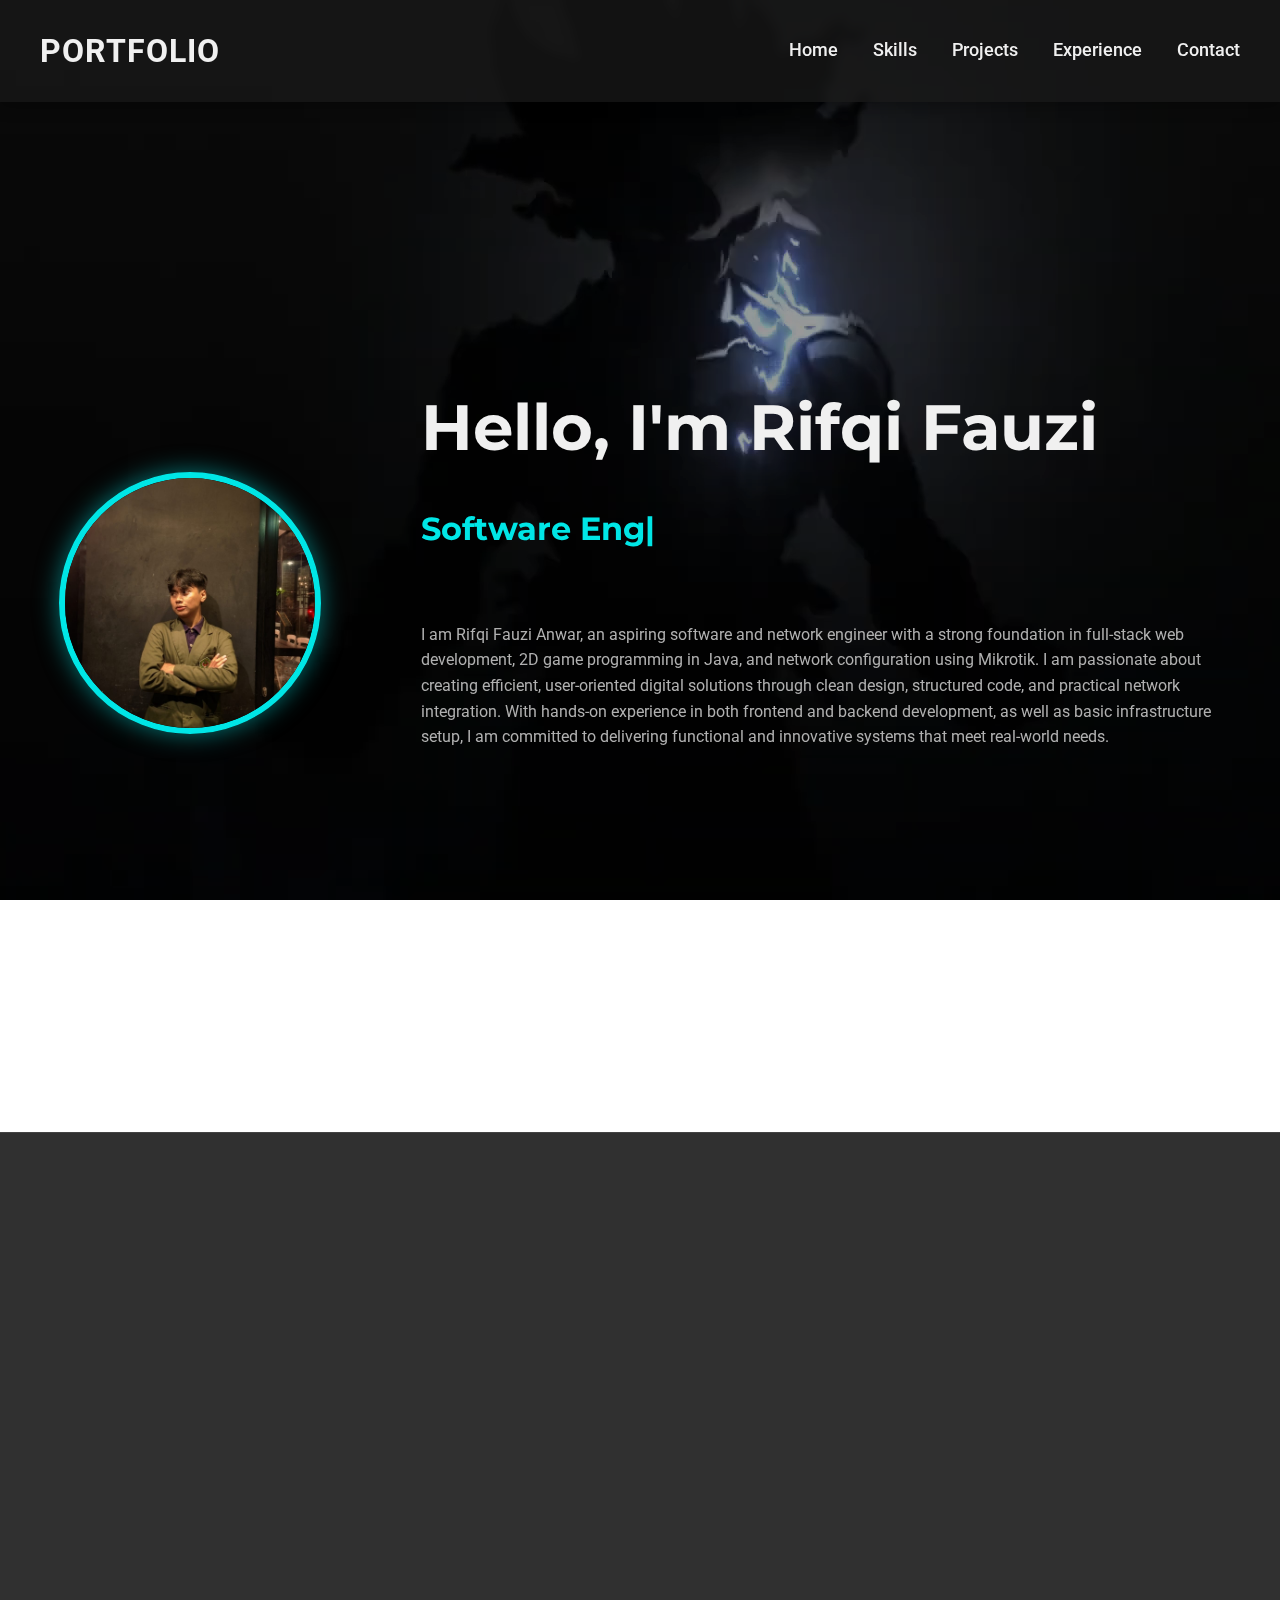
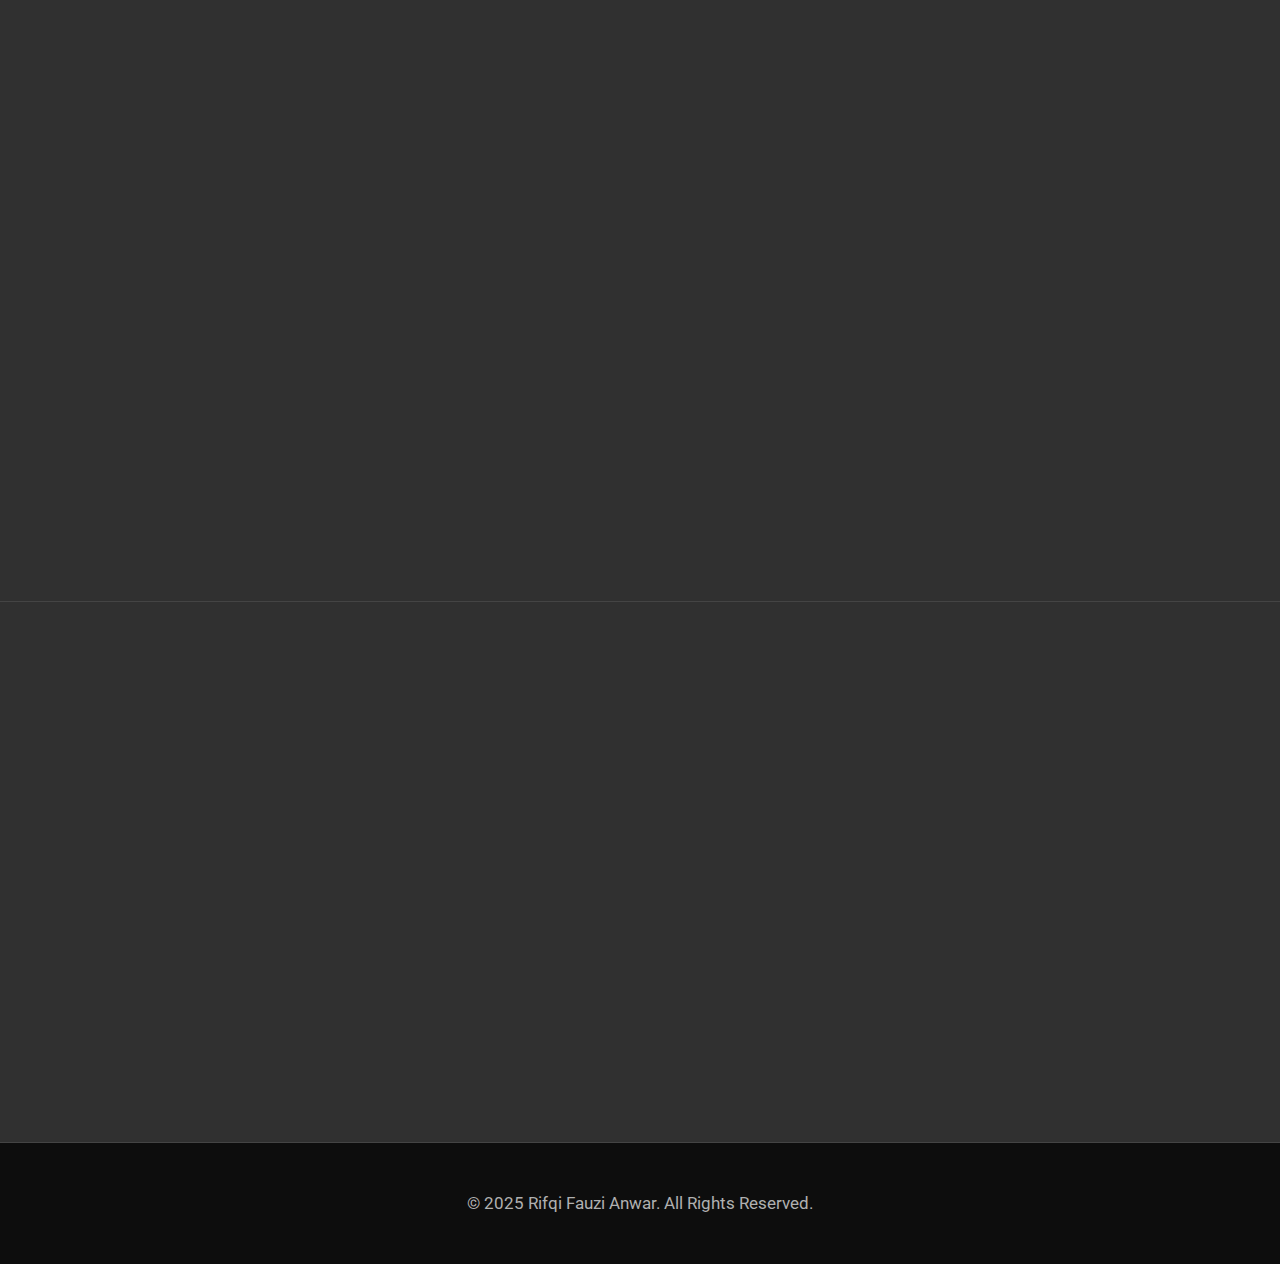
<file: index.html>
<!DOCTYPE html>
<html lang="en">
<head>
    <meta charset="UTF-8">
    <meta name="viewport" content="width=device-width, initial-scale=1.0">
    <title>Rifqi Fauzi | Portfolio</title>
    <link rel="stylesheet" href="style.css">
    <link href="https://fonts.googleapis.com/css2?family=Roboto:wght@300;400;700&family=Montserrat:wght@400;600;700&display=swap" rel="stylesheet">
    <link rel="stylesheet" href="https://cdnjs.cloudflare.com/ajax/libs/font-awesome/6.0.0-beta3/css/all.min.css">
</head>
<body>
    <div class="video-background">
        <video autoplay loop muted playsinline>
            <source src="liveaction/Mui Goku live wallpaper 4K by motion graphics en koncepto.mp4" type="video/mp4">
        </video>
    </div>

    <header class="header">
        <div class="container">
            <a href="#" class="logo">Portfolio</a>
            <input type="checkbox" id="nav-toggle" class="nav-toggle">
            <label for="nav-toggle" class="nav-toggle-label">
                <span class="burger-icon"></span>
            </label>

            <nav class="nav-menu">
                <ul>
                    <li><a href="#home">Home</a></li>
                    <li><a href="#skills">Skills</a></li>
                    <li><a href="#projects">Projects</a></li>
                    <li><a href="#experience">Experience</a></li>
                    <li><a href="#contact">Contact</a></li>
                </ul>
            </nav>
        </div>
    </header>

    <main>
        <section id="home" class="hero-section">
            <div class="container hero-content">
                <div class="hero-image">
                    <img src="./img/profil.jpg" alt="Your Photo">
                </div>
                <div class="hero-text">
                    <h1 class="typed-text-heading"></h1>
                    <h2 class="typed-text-subheading"></h2>
                    <p class="typed-text-paragraph"></p>
                    <div class="hero-buttons">
                        <a href="#projects" class="btn btn-primary">View My Projects <i class="fas fa-arrow-right"></i></a>
                        <a href="https://drive.google.com/file/d/1hKpaADxq1aXtyPR8SCDqiWTc4B7EosRf/view?usp=sharing" target="_blank" class="btn btn-secondary">View CV <i class="fas fa-file-pdf"></i></a>
                    </div>
                </div>
            </div>
        </section>

        <section id="skills" class="skills-section">
            <div class="container">
                <h2 class="animate-on-scroll"><i class="fas fa-cogs"></i> My Skills</h2>
                <div class="skills-grid">
                    <div class="skill-category animate-on-scroll">
                        <h3><i class="fas fa-code"></i> Development Skills</h3>
                        <ul>
                            <li><strong>Backend:</strong> Java, PHP, Object-Oriented Programming (OOP)</li>
                            <li><strong>Frontend:</strong> HTML, CSS, JavaScript (React.js), UI/UX Design</li>
                            <li><strong>Database:</strong> MySQL</li>
                            <li><strong>Tools:</strong> VSCode, IntelliJ IDEA, GitHub</li>
                        </ul>
                    </div>
                    <div class="skill-category animate-on-scroll">
                        <h3><i class="fas fa-network-wired"></i> Networking Skills</h3>
                        <ul>
                            <li><strong>Mikrotik:</strong> RouterOS Configuration, Firewall, VPN, Hotspot, QoS</li>
                            <li><strong>Concepts:</strong> TCP/IP, DNS, DHCP, Subnetting, Routing</li>
                            <li><strong>Hardware:</strong> Router, Switch, Access Point Management</li>
                            <li><strong>Troubleshooting:</strong> Network and Connectivity</li>
                        </ul>
                    </div>
                </div>
            </div>
        </section>

        <section id="projects" class="projects-section">
            <div class="container">
                <h2 class="animate-on-scroll"><i class="fas fa-folder-open"></i> Featured Projects</h2>
                <div class="project-grid">
                    <div class="project-card animate-on-scroll">
                        <img src="img/Surabaya.jpg" alt="Project 1">
                        <div class="card-content">
                            <h3>THE AWAKENING OF SURABAYA (Java-based 2D Game)</h3>
                            <p>A retro-style 2D platformer game built using Java, inspired by the Indonesian historical battle of Surabaya. Players navigate through multiple levels, defeat enemies using ranged attacks, avoid traps, and reach the Indonesian flag to win. The game features character animation, enemy AI, background music, sound effects, and collision mechanics.</p>
                            <p class="tech-stack"><i class="fas fa-microchip"></i> Tech Stack: Java, Java Swing, OOP, Game Loop, Sprite Animation, Sound Effects, Collision Detection </p>
                            <div class="card-buttons">
                                <a href="https://github.com/Fauziian/The-Awakening-Of-Surabaya" target="_blank" class="btn btn-card"><i class="fab fa-github"></i> </a>
                                <a href="https://drive.google.com/file/d/1KlJ7wRQqPHCPFl1VlrER2iYW54iyVHRs/view?usp=sharing" target="_blank" class="btn btn-card"><i class="fas fa-globe"></i> </a>
                            </div>
                        </div>
                    </div>
                    <div class="project-card animate-on-scroll">
                        <img src="img/GUITARHOBBY.png" alt="Project 2">
                        <div class="card-content">
                            <h3>GuitarHobbys (Web Project)</h3>
                            <p>A responsive static website showcasing various guitar types, brands, and accessories for music enthusiasts. Designed with a clean layout and interactive features such as hover effects and navigation menu. Suitable for beginner-level frontend development demonstration.</p>
                            <p class="tech-stack"><i class="fas fa-microchip"></i> Tech Stack: HTML, CSS, JavaScript</p>
                            <div class="card-buttons">
                                <a href="https://github.com/Fauziian/GuitarHobbys" target="_blank" class="btn btn-card"><i class="fab fa-github"></i> </a>
                                <a href="https://fauziian.github.io/GuitarHobbys/" target="_blank" class="btn btn-card"><i class="fas fa-globe"></i> </a>
                            </div>
                        </div>
                    </div>
                     <div class="project-card animate-on-scroll">
                        <img src="img/JKT48.png" alt="Project 3">
                        <div class="card-content">
                            <h3>JKT 48 Entertainment (Web Project)</h3>
                            <p>An entertainment-themed website inspired by JKT48, showcasing member profiles, latest news, image galleries, and fan interactions. Developed using HTML, CSS, JavaScript, and PHP to create dynamic and interactive content. The site includes navigation menus, multimedia elements, and structured layout to enhance user experience.</p>
                            <p class="tech-stack"><i class="fas fa-microchip"></i> Tech Stack: HTML, PHP, CSS, JavaScript</p>
                            <div class="card-buttons">
                                <a href="https://github.com/Fauziian/JKT48" target="_blank" class="btn btn-card"><i class="fab fa-github"></i> </a>
                                <a href="https://fauziian.github.io/JKT48/" target="_blank" class="btn btn-card"><i class="fas fa-globe"></i> </a>
                            </div>
                        </div>
                    </div>
                    <div class="project-card animate-on-scroll">
                        <img src="img/gamingstore.png" alt="Project 3">
                        <div class="card-content">
                            <h3>Gaming Shop (Web Project)</h3>
                            <p>A simple and responsive website for showcasing gaming products such as consoles, accessories, and merchandise. Built using HTML and CSS with a modern layout, product display sections, and attractive visual elements to enhance user engagement. Designed as a static frontend project for UI/UX practice.</p>
                            <p class="tech-stack"><i class="fas fa-microchip"></i> Tech Stack: HTML, CSS</p>
                            <div class="card-buttons">
                                <a href="https://github.com/Fauziian/GamingShop" target="_blank" class="btn btn-card"><i class="fab fa-github"></i> </a>
                                <a href="https://fauziian.github.io/GamingShop/" target="_blank" class="btn btn-card"><i class="fas fa-globe"></i> </a>
                            </div>
                        </div>
                    </div>
                </div>
                <div id="additional-projects" class="project-grid hidden">
                    <div class="project-card animate-on-scroll">
                        <img src="img/Horison Unjani.png" alt="Wait for update">
                        <div class="card-content">
                            <h3>Hotel Reservation</h3>
                            <p>A hotel reservation system designed for Unjani students seeking accommodation check-in services.</p>
                            <p class="tech-stack"><i class="fas fa-microchip"></i> Tech Stack: PHP, CSS, JavaScript</p>
                            <div class="card-buttons">
                                <a href="https://github.com/Fauziian/Reservasi-Hotel" target="_blank" class="btn btn-card"><i class="fab fa-github"></i></a>
                            </div>
                        </div>
                    </div>
                    <div class="project-card animate-on-scroll">
                        <img src="img/update.jpg" alt="Wait for update">
                        <div class="card-content">
                            <h3>Wait for Update</h3>
                            <p>Wait for update</p>
                            <p class="tech-stack"><i class="fas fa-microchip"></i> Tech Stack: WAIT</p>
                            <div class="card-buttons">
                                <a href="#" target="_blank" class="btn btn-card"><i class="fab fa-github"></i></a>
                                <a href="#" target="_blank" class="btn btn-card"><i class="fas fa-globe"></i></a>
                            </div>
                        </div>
                    </div>
                    <div class="project-card animate-on-scroll">
                        <img src="img/update.jpg" alt="Wait for update">
                        <div class="card-content">
                            <h3>Wait for Update</h3>
                            <p>Wait for update</p>
                            <p class="tech-stack"><i class="fas fa-microchip"></i> Tech Stack: WAIT</p>
                            <div class="card-buttons">
                                <a href="#" target="_blank" class="btn btn-card"><i class="fab fa-github"></i></a>
                                <a href="#" target="_blank" class="btn btn-card"><i class="fas fa-globe"></i></a>
                            </div>
                        </div>
                    </div>
                </div>
                <div class="text-center animate-on-scroll" style="margin-top: 40px;">
                    <button id="toggle-projects-btn" class="btn btn-primary">View All Projects <i class="fas fa-angle-double-right"></i></button>
                </div>
            </div>
        </section>

        <section id="experience" class="experience-section">
            <div class="container">
                <h2 class="animate-on-scroll"><i class="fas fa-briefcase"></i> Work Experience</h2>
                
                <div class="job-entry animate-on-scroll">
                    <h3>Field Work Practice (PKL) at PT. Wastama</h3>
                    <p class="job-duration"><i class="fas fa-calendar-alt"></i> January 1, 2020 – March 25, 2020</p>
                    <ul>
                        <li>Configured and maintained network devices such as Access Points, Mikrotik RouterOS, and Switch HUB to ensure optimal and stable connectivity.</li>
                        <li>Performed installation and adjustment of Point-to-Point (PtP) wireless connections between regions using Triangle towers and wireless shooting devices, securing long-distance data communication paths.</li>
                        <li>Managed bandwidth for various internet services, optimizing speed distribution and ensuring Quality of Service (QoS) for users.</li>
                        <li>Designed and implemented network infrastructure for the Computer Lab, ensuring a stable and secure environment for practical activities and development.</li>
                        <li>Actively served as Network Operation Center (NOC) personnel, performing proactive network monitoring, identification, and troubleshooting to minimize downtime.</li>
                    </ul>
                    <div class="job-entry-buttons" style="margin-top: 20px;">
                        <a href="experience1.html" class="btn btn-card"><i class="fas fa-images"></i> View Photos</a>
                    </div>
                </div>

                <div class="job-entry animate-on-scroll">
                    <h3>Production Operator at PT. Asahi Agung Abadi Mandiri</h3>
                    <p class="job-duration"><i class="fas fa-calendar-alt"></i> November 20, 2021 – August 20, 2023</p>
                    <ul>
                        <li>Operated and maintained high-capacity press machines for mass production of lamp shades, ensuring quality and production efficiency.</li>
                        <li>Performed precise measurements on lamp shade containers, ensuring accurate dimensions for perfect compatibility with various LED lamp sizes.</li>
                        <li>Identified and rapidly resolved technical issues (errors/malfunctions) on press machines, minimizing production downtime and maintaining operational continuity.</li>
                        <li>Coordinated with the production team to optimize workflows and ensure daily production targets were met.</li>
                    </ul>
                    <div class="job-entry-buttons" style="margin-top: 20px;">
                        <a href="experience2.html" class="btn btn-card"><i class="fas fa-images"></i> View Photos</a>
                        <a href="path/to/your/paklaring_pt_asahi.pdf" download class="btn btn-card">
                            <i class="fas fa-download"></i> Employment Letter
                        </a>
                    </div>
                </div>
            </div>
        </section>

        <section id="contact" class="contact-section">
            <div class="container">
                <h2 class="animate-on-scroll"><i class="fas fa-paper-plane"></i> Contact Me</h2>
                <p class="animate-on-scroll">If you are interested in Project Team collaboration, contact me via:</p>
                <div class="contact-links">
                    <a href="mailto:rifqifauzii.an@gmail.com?subject=Question from Your Portfolio" class="contact-item animate-on-scroll"><i class="fas fa-envelope"></i> rifqifauzii.an@gmail.com</a>
                    <a href="https://www.linkedin.com/in/rifqi-fauzi-anwar-ab486b290/" target="_blank" class="contact-item animate-on-scroll"><i class="fab fa-linkedin"></i> LinkedIn/RifqiFauzi</a>
                    <a href="https://github.com/Fauziian" target="_blank" class="contact-item animate-on-scroll"><i class="fab fa-github"></i> GitHub/Fauziian</a> 
                </div>
                <div class="contact-links">
                    <a href="https://www.instagram.com/rfqifziannn/?__pwa=1#" target="_blank" class="contact-item animate-on-scroll"><i class="fab fa-instagram"></i> Instagram/rfqifziannn</a>
                    <a href="https://www.tiktok.com/@fauziiann?is_from_webapp=1&sender_device=pc" target="_blank" class="contact-item animate-on-scroll"><i class="fab fa-tiktok"></i> TikTok/fauziiann</a>
                    <a href="https://www.youtube.com/@Fauzii_An" target="_blank" class="contact-item animate-on-scroll"><i class="fab fa-youtube"></i> YouTube/
Rifqi Fauzi Anwar</a>
                </div>
            </div>
        </section>
    </main>

    <footer class="footer">
        <div class="container">
            <p>© 2025 Rifqi Fauzi Anwar. All Rights Reserved.</p>
        </div>
    </footer>

    <script src="script.js"></script>
</body>
</html>
</file>
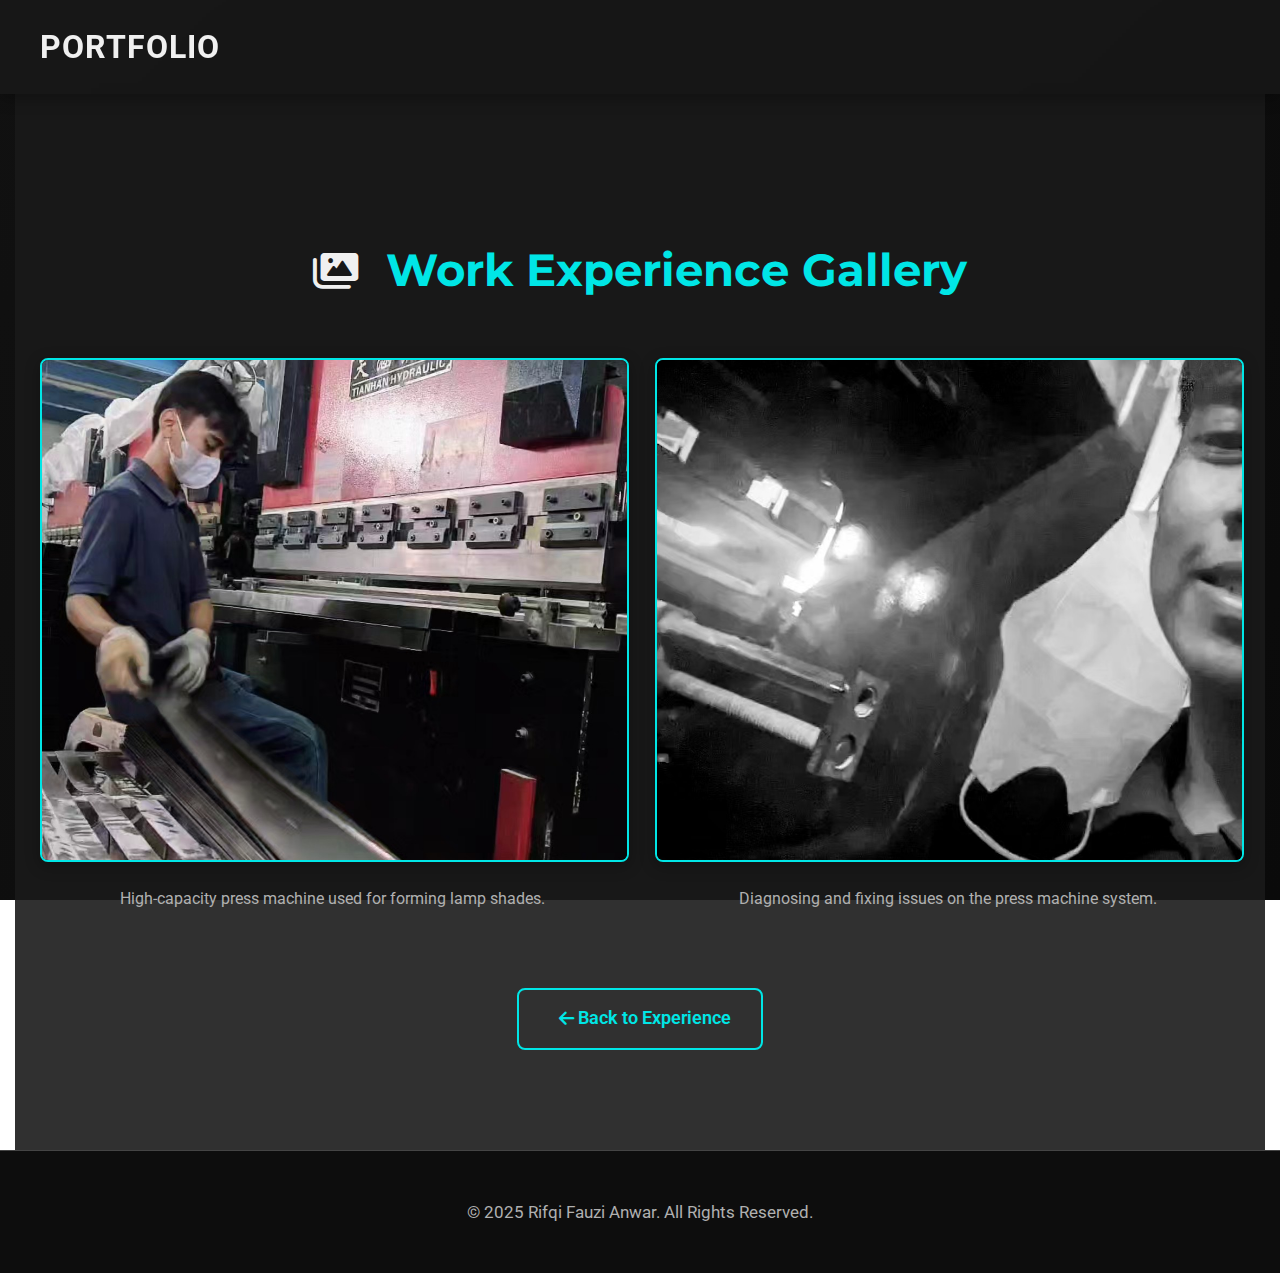
<file: experience2.html>
<!DOCTYPE html>
<html lang="en">
<head>
    <meta charset="UTF-8">
    <meta name="viewport" content="width=device-width, initial-scale=1.0">
    <title>Work Experience Gallery - Rifqi Fauzi Anwar</title>
    <link rel="stylesheet" href="style.css">
    <link href="https://fonts.googleapis.com/css2?family=Roboto:wght@300;400;700&family=Montserrat:wght@400;600;700&display=swap" rel="stylesheet">
    <link rel="stylesheet" href="https://cdnjs.cloudflare.com/ajax/libs/font-awesome/6.0.0-beta3/css/all.min.css">
    <style>
        /* Specific CSS for the gallery page (can be merged into style.css if desired) */
        .gallery-container {
            padding: 100px 25px; /* Distance from top and sides */
            max-width: 1200px;
            margin: 0 auto;
            text-align: center;
        }
        .gallery-container h2 {
            margin-bottom: 50px;
        }
        .gallery-grid {
            display: grid;
            grid-template-columns: repeat(auto-fit, minmax(300px, 1fr));
            gap: 30px;
        }
        .gallery-item img {
            width: 100%;
            height: 500px; /* Enlarged to fit the image you provided */
            object-fit: cover;
            border-radius: 8px;
            border: 2px solid var(--accent-blue);
            box-shadow: 0 4px 15px rgba(0,0,0,0.3);
            transition: transform 0.3s ease;
        }
        .gallery-item img:hover {
            transform: scale(1.03);
        }
        .gallery-item p {
            margin-top: 15px;
            font-size: 1em;
            color: var(--secondary-text);
        }
        .back-button {
            margin-top: 60px;
        }

        /* Responsive adjustments for gallery */
        @media (max-width: 767px) {
            .gallery-container {
                padding-top: 80px;
                padding-bottom: 60px;
            }
            .gallery-grid {
                grid-template-columns: 1fr;
            }
            .gallery-item img {
                height: 250px; /* Adjust image height on mobile */
            }
        }
    </style>
</head>
<body>
    <header class="header">
        <div class="container">
            <a href="index.html" class="logo">PORTFOLIO</a>
        </div>
    </header>

    <main>
        <section class="gallery-container">
            <h2><i class="fas fa-images"></i> Work Experience Gallery</h2>
            <div class="gallery-grid">
                <div class="gallery-item">
                    <img src="img/bekerja.jpg" alt="Lamp Shade Press Machine">
                    <p>High-capacity press machine used for forming lamp shades.</p>
                </div>
                <div class="gallery-item">
                    <img src="img/membetulkan.jpg" alt="Press Machine Troubleshooting">
                    <p>Diagnosing and fixing issues on the press machine system.</p>
                </div>
            </div>
            <div class="back-button">
                <a href="index.html#experience" class="btn btn-primary"><i class="fas fa-arrow-left">&nbsp;</i> Back to Experience</a>
            </div>
        </section>
    </main>

    <footer class="footer">
        <div class="container">
            <p>&copy; 2025 Rifqi Fauzi Anwar. All Rights Reserved.</p>
        </div>
    </footer>

    <script src="script.js"></script>
</body>
</html>
</file>
<file: style.css>
:root {
    --bg-dark: #1a1a1a;
    --text-light: #f0f0f0;
    --accent-blue: #00e6e6;
    --secondary-text: #b0b0b0;
    --card-bg: #2b2b2b;
    --border-color: #444;
    --button-hover: #00cccc;
    --gradient-start: #111111;
    --gradient-end: #0a0a0a;
    --skill-card-bg: #222222;
    --skill-progress-bg: #3a3a3a;
    --skill-progress-fill: #00e6e6;
}

body {
    font-family: 'Roboto', sans-serif;
    margin: 0;
    padding: 0;
    line-height: 1.7;
    color: var(--text-light);
    background: linear-gradient(135deg, var(--gradient-start), var(--gradient-end));
    background-attachment: fixed;
    scroll-behavior: smooth;
    overflow-x: hidden;
}

body > *, .header {
    position: relative;
    z-index: 1;
}

.container {
    max-width: 1200px;
    margin: 0 auto;
    padding: 0 25px;
}

h1, h2, h3, h4, h5, h6 {
    font-family: 'Montserrat', sans-serif;
    color: var(--text-light);
    margin-bottom: 1rem;
}

h1 { font-size: 3.5em; line-height: 1.2; }
h2 { font-size: 2.8em; text-align: center; margin-bottom: 3.5rem; color: var(--accent-blue); }
h3 { font-size: 2em; }

p {
    font-size: 1.1em;
    color: var(--secondary-text);
}

a {
    text-decoration: none;
    color: var(--accent-blue);
    transition: color 0.3s ease;
}

a:hover {
    color: var(--button-hover);
}

ul {
    list-style: none;
    padding: 0;
}

.highlight {
    color: var(--accent-blue);
}

.btn {
    display: inline-flex;
    align-items: center;
    padding: 14px 30px;
    border-radius: 8px;
    font-weight: 600;
    transition: background-color 0.3s ease, color 0.3s ease, transform 0.2s ease;
    text-align: center;
    border: none;
    cursor: pointer;
    font-size: 1.1em;
}

.btn i {
    margin-left: 10px;
}

.btn-primary {
    background-color: transparent;
    color: var(--accent-blue);
    border: 2px solid var(--accent-blue);
}

.btn-primary:hover {
    background-color: var(--accent-blue);
    color: var(--bg-dark);
    transform: translateY(-2px);
}

.btn-secondary {
    background-color: transparent;
    color: var(--accent-blue);
    border: 2px solid var(--accent-blue);
}

.btn-secondary:hover {
    background-color: var(--accent-blue);
    color: var(--bg-dark);
    transform: translateY(-2px);
}

.btn-card:hover i {
    color: #FFFFFF;
}

.btn-card {
    padding: 10px 20px;
    font-size: 1em;
    border-radius: 8px;
    background-color: var(--accent-blue);
    color: var(--bg-dark);
    margin-right: 15px;
    display: inline-flex;
    align-items: center;
    justify-content: center;
    transition: background-color 0.3s ease, transform 0.2s ease;
    text-decoration: none;
}

.btn-card i {
    margin-right: 8px;
}

.btn-card:hover {
    background-color: var(--button-hover);
    transform: translateY(-2px);
    color: #FFFFFF;
}

.text-center {
    text-align: center;
}


.header {
    background-color: rgba(26, 26, 26, 0.7);
    padding: 20px 0;
    box-shadow: 0 4px 15px rgba(0,0,0,0.3);
    position: sticky;
    top: 0;
    z-index: 1000;
    backdrop-filter: blur(5px);
}

.header.scrolled {
    background-color: rgba(26, 26, 26, 0.85);
    box-shadow: 0 6px 20px rgba(0,0,0,0.4);
}

.header .container {
    display: flex;
    justify-content: space-between;
    align-items: center;
}

.logo {
    font-size: 2em;
    font-weight: 700;
    color: var(--text-light);
    text-transform: uppercase;
    letter-spacing: 1px;
}

.nav-menu ul {
    display: flex;
}

.nav-menu ul li {
    margin-left: 35px;
}

.nav-menu ul li a {
    color: var(--text-light);
    font-weight: 500;
    font-size: 1.1em;
    position: relative;
    padding-bottom: 5px;
}

.nav-menu ul li a::after {
    content: '';
    position: absolute;
    width: 0;
    height: 3px;
    background-color: var(--accent-blue);
    left: 50%;
    bottom: -3px;
    transition: all 0.3s ease;
    transform: translateX(-50%);
}

.nav-menu ul li a:hover::after {
    width: 100%;
}

.nav-toggle {
    display: none;
}

.nav-toggle-label {
    display: none;
    width: 30px;
    height: 25px;
    position: relative;
    cursor: pointer;
    z-index: 1001;
}

.burger-icon,
.burger-icon::before,
.burger-icon::after {
    content: '';
    display: block;
    width: 100%;
    height: 3px;
    background-color: var(--accent-blue);
    border-radius: 2px;
    position: absolute;
    transition: all 0.3s ease-in-out;
}

.burger-icon {
    top: 50%;
    transform: translateY(-50%);
}

.burger-icon::before {
    top: -10px;
}

.burger-icon::after {
    top: 10px;
}

.nav-toggle:checked + .nav-toggle-label .burger-icon {
    transform: rotate(45deg);
    background-color: var(--text-light);
}

.nav-toggle:checked + .nav-toggle-label .burger-icon::before {
    top: 0;
    transform: rotate(90deg);
    background-color: var(--text-light);
}

.nav-toggle:checked + .nav-toggle-label .burger-icon::after {
    top: 0;
    transform: rotate(90deg);
    background-color: var(--text-light);
    opacity: 0;
}


.hero-section {
    background-color: transparent;
    padding-top: 100px;
    padding-bottom: 120px;
    display: flex;
    align-items: center;
    justify-content: center;
    min-height: 90vh;
    position: relative;
    overflow: hidden;
}

.hero-content {
    display: flex;
    flex-direction: column;
    align-items: center;
    text-align: center;
    gap: 40px;
    width: 100%;
}

.hero-image {
    flex-shrink: 0;
    margin-bottom: 30px;
    opacity: 0;
    transform: translateY(30px);
    transition: opacity 0.8s ease-out 0.3s, transform 0.8s ease-out 0.3s;
}
.hero-image.is-visible {
    opacity: 1;
    transform: translateY(0);
}

.hero-image img {
    width: 250px;
    height: 250px;
    border-radius: 50%;
    object-fit: cover;
    border: 6px solid var(--accent-blue);
    box-shadow: 0 0 25px rgba(0, 230, 230, 0.5);
}

.hero-text {
    flex-grow: 1;
    display: flex;
    flex-direction: column;
    justify-content: flex-start;
    align-items: center;
    max-width: 800px;
    height: auto;
    overflow: visible;
    width: auto;
}

.hero-text h1 {
    font-size: 3.5em;
    line-height: 1.2;
}
.hero-text h2 {
    font-size: 2.0em;
    line-height: 1.3;
    position: relative;
    display: inline-block;
    min-height: 1.3em;
    white-space: nowrap;
    overflow: hidden;
    padding-right: 5px;
    box-sizing: border-box;
}
.hero-text p {
    font-size: 1.1em;
    line-height: 1.6;
    margin-bottom: 0;
    padding-bottom: 1rem;
}

.typed-text-subheading::after {
    content: '|';
    display: inline-block;
    animation: blink-caret 0.75s step-end infinite;
    color: var(--accent-blue);
}

.typed-text-heading::after,
.typed-text-paragraph::after {
    content: none;
    animation: none;
}

@keyframes blink-caret {
    from, to { border-color: transparent }
    50% { border-color: var(--accent-blue); }
}

.hero-buttons {
    opacity: 0;
    transform: translateY(20px);
    transition: opacity 0.8s ease-out, transform 0.8s ease-out;
    margin-top: 40px;
}


section {
    padding: 100px 0;
    border-bottom: 1px solid var(--border-color);
    background-color: rgba(26, 26, 26, 0.9);
}

section:last-of-type {
    border-bottom: none;
}

h2 i {
    margin-right: 15px;
    color: var(--text-light);
    font-size: 0.9em;
}

.animate-on-scroll {
    opacity: 0;
    transform: translateY(30px);
    transition: opacity 0.6s ease-out, transform 0.6s ease-out;
}

.animate-on-scroll.is-visible {
    opacity: 1;
    transform: translateY(0);
}

section h2.animate-on-scroll.is-visible { transition-delay: 0.05s; }

.skill-category:nth-child(1).is-visible { transition-delay: 0.1s; }
.skill-category:nth-child(2).is-visible { transition-delay: 0.2s; }

.project-card:nth-child(1).is-visible { transition-delay: 0.1s; }
.project-card:nth-child(2).is-visible { transition-delay: 0.2s; }
.project-card:nth-child(3).is-visible { transition-delay: 0.3s; }

#additional-projects .project-card:nth-child(1).is-visible { transition-delay: 0.4s; }
#additional-projects .project-card:nth-child(2).is-visible { transition-delay: 0.5s; }
#additional-projects .project-card:nth-child(3).is-visible { transition-delay: 0.6s; }
#additional-projects .project-card:nth-child(4).is-visible { transition-delay: 0.7s; }
#additional-projects .project-card:nth-child(5).is-visible { transition-delay: 0.8s; }
#additional-projects .project-card:nth-child(6).is-visible { transition-delay: 0.9s; }

.job-entry.is-visible { transition-delay: 0.1s; }
.contact-section .contact-links a:nth-child(1).is-visible { transition-delay: 0.1s; }
.contact-section .contact-links a:nth-child(2).is-visible { transition-delay: 0.2s; }
.contact-section .contact-links a:nth-child(3).is-visible { transition-delay: 0.3s; }


.skills-section {
    padding: 100px 0;
    border-bottom: 1px solid var(--border-color);
    background-color: rgba(26, 26, 26, 0.9);
}

.skills-grid {
    display: grid;
    grid-template-columns: repeat(auto-fit, minmax(320px, 1fr));
    gap: 40px;
    margin-top: 50px;
    text-align: left;
}

.skill-category {
    background-color: var(--skill-card-bg);
    padding: 35px;
    border-radius: 15px;
    box-shadow: 0 8px 25px rgba(0,0,0,0.4);
    border: 1px solid rgba(0, 230, 230, 0.2);
    transition: transform 0.4s ease, box-shadow 0.4s ease, border-color 0.4s ease;
    position: relative;
    overflow: hidden;
}

.skill-category::before {
    content: '';
    position: absolute;
    top: 0;
    left: 0;
    width: 100%;
    height: 100%;
    background: linear-gradient(45deg, rgba(0,230,230,0.05), rgba(0,230,230,0));
    z-index: 0;
    border-radius: 15px;
    pointer-events: none;
}

.skill-category:hover {
    transform: translateY(-10px) scale(1.02);
    box-shadow: 0 15px 40px rgba(0,230,230,0.3);
    border-color: var(--accent-blue);
}

.skill-category h3 {
    color: var(--accent-blue);
    margin-top: 0;
    border-bottom: 2px solid rgba(0, 230, 230, 0.3);
    padding-bottom: 15px;
    margin-bottom: 25px;
    display: flex;
    align-items: center;
    font-size: 2.2em;
    position: relative;
    z-index: 1;
}

.skill-category h3 i {
    margin-right: 15px;
    color: var(--text-light);
    font-size: 1.1em;
    text-shadow: 0 0 8px rgba(0,230,230,0.5);
}

.skill-category ul {
    list-style: none;
    padding: 0;
    position: relative;
    z-index: 1;
}

.skill-category ul li {
    margin-bottom: 15px;
    font-size: 1.05em;
    color: var(--secondary-text);
    display: flex;
    align-items: center;
    position: relative;
    padding-left: 25px;
}

.skill-category ul li strong {
    color: var(--text-light);
    margin-right: 8px;
    font-weight: 600;
}

.skill-category ul li::before {
    content: '\f058';
    font-family: 'Font Awesome 5 Free';
    font-weight: 900;
    color: var(--accent-blue);
    position: absolute;
    left: 0;
    top: 50%;
    transform: translateY(-50%);
    font-size: 0.9em;
}

.skill-item-wrapper {
    margin-bottom: 20px;
}

.skill-progress-bar {
    width: 100%;
    height: 8px;
    background-color: var(--skill-progress-bg);
    border-radius: 4px;
    overflow: hidden;
    margin-top: 8px;
}

.skill-progress-fill {
    height: 100%;
    background-color: var(--skill-progress-fill);
    border-radius: 4px;
    width: var(--skill-level, 75%);
    transition: width 0.8s ease-out;
}


.project-grid {
    display: grid;
    grid-template-columns: repeat(auto-fit, minmax(350px, 1fr));
    gap: 40px;
    margin-top: 50px;
    align-items: stretch;
}

#additional-projects {
    display: grid;
    grid-template-columns: repeat(auto-fit, minmax(350px, 1fr));
    gap: 40px;
    margin-top: 0;
    max-height: 0;
    opacity: 0;
    overflow: hidden;
    transition: max-height 0.7s ease-in-out, opacity 0.7s ease-in-out;
    pointer-events: none;
    align-items: stretch;
}

#additional-projects.is-visible {
    max-height: 2000px;
    opacity: 1;
    pointer-events: auto;
    margin-top: 40px;
}

.project-card {
    background-color: var(--card-bg);
    border-radius: 10px;
    box-shadow: 0 6px 20px rgba(0,0,0,0.2);
    overflow: hidden;
    text-align: left;
    transition: transform 0.3s ease, box-shadow 0.3s ease;
    border: 1px solid var(--border-color);
    display: flex;
    flex-direction: column;
    
    min-height: 550px;
}

.project-card:hover {
    transform: translateY(-8px);
    box-shadow: 0 10px 30px rgba(0,230,230,0.2);
}

.project-card img {
    width: 100%;
    height: 250px;
    object-fit: cover;
    display: block;
    border-bottom: 1px solid var(--border-color);
}

.project-card .card-content {
    padding: 25px;
    flex-grow: 1;
    display: flex;
    flex-direction: column;
    justify-content: space-between;
}

.project-card h3 {
    margin-top: 0;
    font-size: 1.8em;
    color: var(--text-light);
    margin-bottom: 10px;
}

.project-card p {
    margin-bottom: 10px;
    color: var(--secondary-text);
    flex-grow: 1;
}

.project-card .tech-stack {
    font-size: 0.95em;
    color: var(--accent-blue);
    margin-top: auto;
    margin-bottom: 15px;
}
.project-card .tech-stack i {
    margin-right: 8px;
}

.project-card .card-buttons {
    display: flex;
    gap: 10px;
    flex-wrap: wrap;
    margin-top: auto;
}

.job-entry {
    background-color: var(--card-bg);
    padding: 35px;
    border-radius: 10px;
    box-shadow: 0 6px 20px rgba(0,0,0,0.2);
    margin-top: 50px;
    border: 1px solid var(--border-color);
    transition: transform 0.3s ease, box-shadow 0.3s ease;
    
    margin: 50px auto;
    max-width: 900px;
    width: 90%;
    box-sizing: border-box;
}

.job-entry:hover {
     transform: translateY(-8px);
    box-shadow: 0 10px 30px rgba(0,230,230,0.2);
}

.job-entry h3 {
    color: var(--accent-blue);
    margin-top: 0;
    font-size: 2em;
}

.job-entry .job-duration {
    font-style: italic;
    color: var(--secondary-text);
    margin-bottom: 20px;
    display: block;
    font-size: 1.1em;
}

.job-entry .job-duration i {
    margin-right: 10px;
    color: var(--text-light);
}

.job-entry ul {
    list-style: disc;
    margin-left: 25px;
}

.job-entry ul li {
    margin-bottom: 10px;
    color: var(--text-light);
    font-size: 1.05em;
}

.job-entry-buttons {
    display: flex;
    justify-content: flex-start;
    margin-top: 25px;
    flex-wrap: wrap;
    gap: 15px;
}

.contact-section p {
    text-align: center;
    max-width: 700px;
    margin: 0 auto 40px auto;
}

.contact-links {
    display: flex;
    flex-direction: column;
    align-items: center;
    gap: 20px;
    margin-top: 30px;
}

.contact-item {
    font-size: 1.3em;
    color: var(--accent-blue);
    transition: color 0.3s ease, transform 0.2s ease;
}

.contact-item i {
    margin-right: 12px;
    font-size: 1.1em;
}

.contact-item:hover {
    color: var(--button-hover);
    transform: translateX(5px);
}

.footer {
    background-color: #0d0d0d;
    color: var(--secondary-text);
    text-align: center;
    padding: 30px 0;
    font-size: 0.95em;
    border-top: 1px solid var(--border-color);
}


@media (min-width: 768px) {
    .hero-content {
        flex-direction: row;
        text-align: left;
        justify-content: center;
        align-items: center;
    }

    .hero-image {
        margin-right: 60px;
        margin-bottom: 0;
    }

    .hero-text {
        justify-content: center;
        align-items: flex-start;
    }

    .hero-text h1 {
        font-size: 4.0em;
    }
    .hero-text h2 {
        font-size: 2.0em;
        text-align: left;
    }
    .hero-text p {
        font-size: 1.0em;
    }

    .skills-grid, .project-grid {
        grid-template-columns: repeat(2, 1fr);
    }

    .contact-links {
        flex-direction: row;
        justify-content: center;
        gap: 40px;
    }

    .job-entry {
        max-width: 900px;
    }

    .job-entry-buttons {
        justify-content: flex-start;
    }
}

@media (max-width: 767px) {
    .header .container {
        flex-direction: row;
        justify-content: space-between;
        align-items: center;
    }

    .nav-menu {
        position: absolute;
        top: 100%;
        left: 0;
        width: 100%;
        background-color: rgba(26, 26, 26, 0.95);
        max-height: 0;
        overflow: hidden;
        transition: max-height 0.4s ease-out;
        box-shadow: 0 4px 15px rgba(0,0,0,0.3);
        flex-direction: column;
        align-items: center;
    }

    .nav-menu ul {
        flex-direction: column;
        width: 100%;
        padding: 20px 0;
    }
    .nav-menu ul li {
        margin: 0;
        width: 100%;
        text-align: center;
        padding: 10px 0;
    }
    .nav-menu ul li a {
        display: block;
        padding: 10px 0;
        width: 100%;
    }

    .nav-toggle-label {
        display: flex;
        align-items: center;
        justify-content: center;
    }

    .nav-toggle:checked ~ .nav-menu {
        max-height: 300px;
    }

    h1 { font-size: 3em; }
    h2 { font-size: 2.2em; }
    section {
        padding: 60px 0;
    }

    .hero-section {
        padding-top: 80px;
        padding-bottom: 60px;
        min-height: unset;
    }

    .hero-image img {
        width: 180px;
        height: 180px;
        margin-bottom: 25px;
    }

    .hero-text h1 {
        font-size: 2.2em;
        line-height: 1.2;
    }
    .hero-text h2 {
        font-size: 1.4em;
        text-align: center;
        min-height: 1.3em;
    }
    .hero-text p {
        font-size: 0.95em;
        line-height: 1.6;
        text-align: center;
        max-width: 90%;
        margin-left: auto;
        margin-right: auto;
    }

    .hero-buttons .btn {
        display: block;
        margin: 10px auto;
        width: 80%;
    }

    .skills-grid, .project-grid, #additional-projects {
        grid-template-columns: 1fr;
        width: 100%;
    }

    .project-card .card-buttons {
        flex-direction: column;
        align-items: center;
    }
    .btn-card {
        max-width: 300px; 
        min-width: 219px;
        margin-right: 0;
        margin-bottom: 10px;
    }

    .hero-text {
        align-items: center;
    }

    .job-entry {
        width: 95%;
        padding: 25px;
    }

    .job-entry-buttons {
        flex-direction: column;
        align-items: center;
    }
    .job-entry-buttons .btn-card {
        max-width: 300px; 
        min-width: 200px;
        margin-right: 0;
        margin-bottom: 10px;
    }

    .skills-grid {
        grid-template-columns: 1fr;
        gap: 30px;
    }

    .skill-category {
        padding: 25px;
    }

    .skill-category h3 {
        font-size: 1.8em;
        margin-bottom: 20px;
    }

    .skill-category h3 i {
        font-size: 1em;
    }

    .skill-category ul li {
        font-size: 1em;
        margin-bottom: 12px;
        padding-left: 20px;
    }

    .project-card {
        min-height: 450px;
    }
}


.video-background {
    position: fixed;
    top: 0;
    left: 0;
    width: 100%;
    height: 100%;
    overflow: hidden;
    z-index: -2;
}

.video-background video {
    min-width: 100%;
    min-height: 100%;
    width: auto;
    height: auto;
    position: absolute;
    top: 50%;
    left: 50%;
    transform: translate(-50%, -50%);
    object-fit: cover;
    filter: brightness(0.6) grayscale(0.2);
}
</file>
